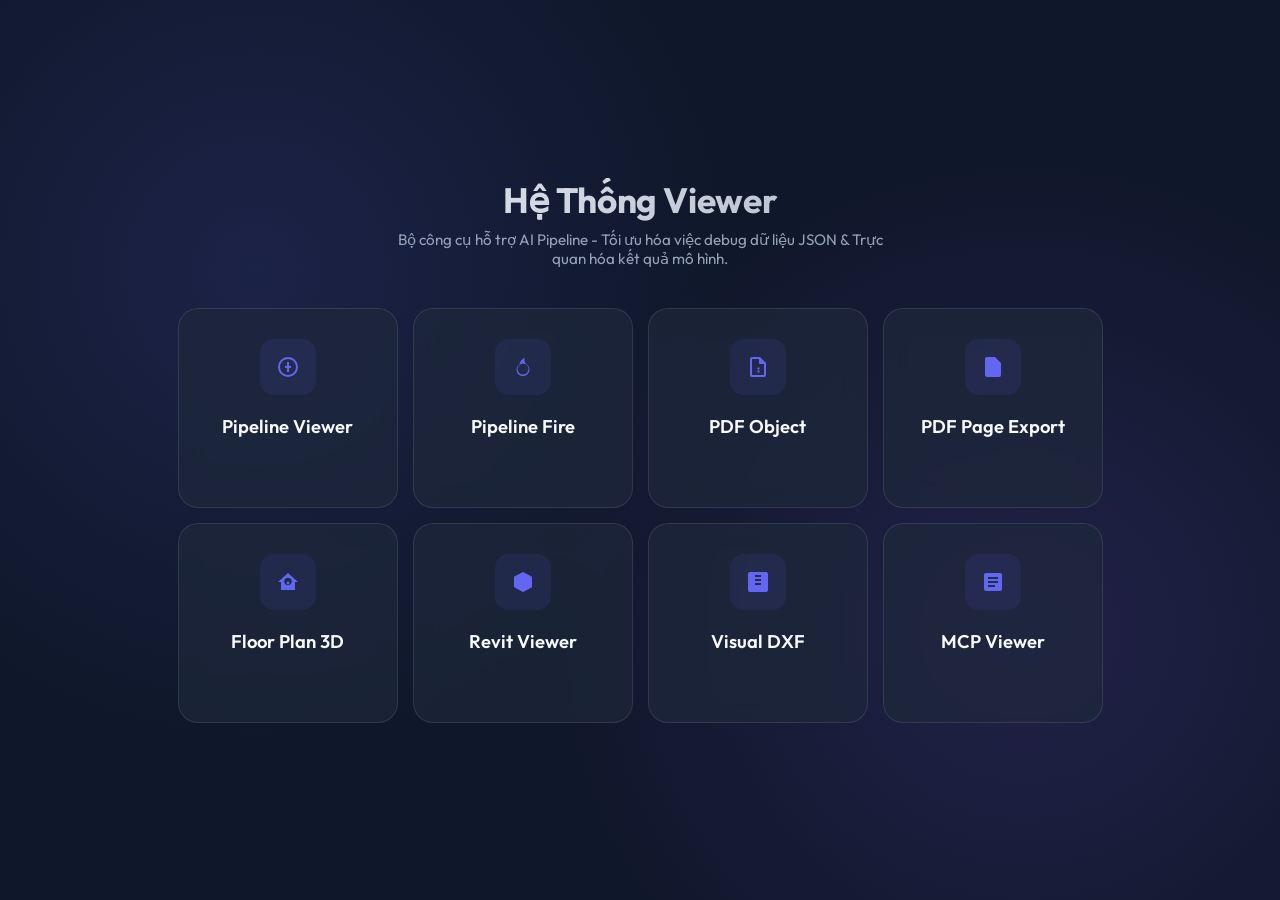
<file: index.html>
<!DOCTYPE html>
<html lang="vi">
<head>
    <meta charset="UTF-8">
    <meta name="viewport" content="width=device-width, initial-scale=1.0">
    <title>Hệ Thống Viewer - Dashboard</title>
    <link rel="shortcut icon" type="image/png" href="Image/LOGO.png">
    <link rel="preconnect" href="https://fonts.googleapis.com">
    <link rel="preconnect" href="https://fonts.gstatic.com" crossorigin>
    <link href="https://fonts.googleapis.com/css2?family=Outfit:wght@300;400;600;700&display=swap" rel="stylesheet">
    <style>
        :root {
            --primary: #6366f1;
            --primary-hover: #4f46e5;
            --bg-dark: #0f172a;
            --card-bg: rgba(30, 41, 59, 0.7);
            --text-main: #f8fafc;
            --text-dim: #94a3b8;
            --glass-border: rgba(255, 255, 255, 0.1);
        }

        * {
            margin: 0;
            padding: 0;
            box-sizing: border-box;
        }

        body {
            font-family: 'Outfit', sans-serif;
            background-color: var(--bg-dark);
            background-image: 
                radial-gradient(circle at 20% 30%, rgba(99, 102, 241, 0.15) 0%, transparent 40%),
                radial-gradient(circle at 80% 70%, rgba(139, 92, 246, 0.15) 0%, transparent 40%);
            color: var(--text-main);
            height: 100vh;
            display: flex;
            flex-direction: column;
            align-items: center;
            justify-content: center;
            overflow: hidden; /* Giữ mọi thứ trong 1 màn hình */
        }

        .container {
            width: 95%;
            max-width: 1400px;
            padding: 20px;
            text-align: center;
            z-index: 1;
            display: flex;
            flex-direction: column;
            justify-content: center;
            height: 100%;
        }

        header {
            margin-bottom: 30px; /* Giảm từ 60px */
            animation: fadeInDown 0.8s ease-out;
        }

        h1 {
            font-size: 2.2rem; /* Giảm từ 3rem */
            font-weight: 700;
            margin-bottom: 8px;
            background: linear-gradient(135deg, #fff 0%, #94a3b8 100%);
            -webkit-background-clip: text;
            background-clip: text; /* Thêm dòng này để fix lỗi compatibility */
            -webkit-text-fill-color: transparent;
            letter-spacing: -0.01em;
        }

        p.subtitle {
            color: var(--text-dim);
            font-size: 0.95rem; /* Giảm từ 1.1rem */
            max-width: 500px;
            margin: 0 auto;
        }

        .viewer-grid {
            display: grid;
            grid-template-columns: repeat(4, minmax(180px, 220px));
            justify-content: center;
            gap: 15px; /* Giảm từ 25px */
            margin: 10px auto 0;
            width: 100%;
            max-width: 925px;
        }

        .viewer-card {
            background: var(--card-bg);
            backdrop-filter: blur(12px);
            -webkit-backdrop-filter: blur(12px);
            border: 1px solid var(--glass-border);
            border-radius: 20px;
            padding: 30px 20px;
            text-decoration: none;
            color: inherit;
            transition: all 0.4s cubic-bezier(0.23, 1, 0.32, 1);
            display: flex;
            flex-direction: column;
            align-items: center;
            justify-content: center;
            position: relative;
            overflow: hidden;
            animation: fadeInUp 0.6s ease-out both;
            width: 100%;
            height: 200px;
        }

        .viewer-card:hover {
            transform: translateY(-8px);
            background: rgba(45, 55, 72, 0.8);
            border-color: var(--primary);
            box-shadow: 0 15px 30px rgba(0, 0, 0, 0.4);
        }

        .icon-box {
            width: 56px;
            height: 56px;
            background: rgba(99, 102, 241, 0.1);
            border-radius: 14px;
            display: flex;
            align-items: center;
            justify-content: center;
            margin-bottom: 20px;
            color: var(--primary);
            transition: all 0.3s ease;
        }

        .viewer-card:hover .icon-box {
            background: var(--primary);
            color: white;
            transform: scale(1.1);
        }

        .viewer-card h3 {
            font-size: 1.15rem;
            font-weight: 600;
            text-align: center;
            margin-bottom: 5px;
        }

        .viewer-card .arrow {
            margin-top: 10px;
            opacity: 0;
            transform: translateX(-5px);
            transition: all 0.3s ease;
        }

        .viewer-card:hover .arrow {
            opacity: 1;
            transform: translateX(0);
        }

        @keyframes fadeInDown {
            from { opacity: 0; transform: translateY(-20px); }
            to { opacity: 1; transform: translateY(0); }
        }

        @keyframes fadeInUp {
            from { opacity: 0; transform: translateY(20px); }
            to { opacity: 1; transform: translateY(0); }
        }

        /* Staggered animation delay */
        .viewer-card:nth-child(1) { animation-delay: 0.1s; }
        .viewer-card:nth-child(2) { animation-delay: 0.15s; }
        .viewer-card:nth-child(3) { animation-delay: 0.2s; }
        .viewer-card:nth-child(4) { animation-delay: 0.25s; }
        .viewer-card:nth-child(5) { animation-delay: 0.3s; }
        .viewer-card:nth-child(6) { animation-delay: 0.35s; }
        .viewer-card:nth-child(7) { animation-delay: 0.4s; }
        .viewer-card:nth-child(8) { animation-delay: 0.45s; }

        /* Icon SVG Style */
        svg { width: 24px; height: 24px; fill: currentColor; }

        footer {
            margin-top: 20px;
            padding: 20px;
            color: var(--text-dim);
            font-size: 0.8rem;
        }

        @media (max-width: 900px) {
            body {
                height: auto;
                min-height: 100vh;
                overflow-y: auto;
            }

            .container {
                height: auto;
                min-height: 100vh;
                padding-block: 32px;
            }

            .viewer-grid {
                grid-template-columns: repeat(2, minmax(160px, 220px));
            }
        }

        @media (max-width: 480px) {
            .viewer-grid {
                grid-template-columns: minmax(0, 220px);
            }

            .viewer-card {
                height: 180px;
            }
        }
    </style>
</head>
<body>

    <div class="container">
        <header>
            <h1>Hệ Thống Viewer</h1>
            <p class="subtitle">Bộ công cụ hỗ trợ AI Pipeline - Tối ưu hóa việc debug dữ liệu JSON & Trực quan hóa kết quả mô hình.</p>
        </header>

        <div class="viewer-grid">
            <a href="View/visual_pipeline.html" class="viewer-card">
                <div class="icon-box">
                    <svg viewBox="0 0 24 24"><path d="M12,2A10,10 0 0,0 2,12A10,10 0 0,0 12,22A10,10 0 0,0 22,12A10,10 0 0,0 12,2M12,20C7.59,20 4,16.41 4,12C4,7.59 7.59,4 12,4C16.41,4 20,7.59 20,12C20,16.41 16.41,20 12,20M15,11H13V7H11V11H9V13H11V17H13V13H15V11Z"/></svg>
                </div>
                <h3>Pipeline Viewer</h3>
                <div class="arrow">
                    <svg viewBox="0 0 24 24" style="width: 20px; height: 20px;"><path d="M4,11V13H16L10.5,18.5L11.92,19.92L19.84,12L11.92,4.08L10.5,5.5L16,11H4Z"/></svg>
                </div>
            </a>

            <a href="View/visual_pipeline_fire.html" class="viewer-card">
                <div class="icon-box">
                    <svg viewBox="0 0 24 24"><path d="M17.66,11.2C17.43,10.9 17.15,10.64 16.89,10.38C16.22,9.78 15.46,9.35 14.82,8.72C13.33,7.26 13,4.85 13.95,3C13,3.23 12.17,3.75 11.46,4.32C8.96,6.4 7.92,10.07 9.12,13.22C9.13,13.23 9.13,13.24 9.12,13.25C9.1,13.27 9.07,13.28 9.04,13.28C9,13.28 8.96,13.27 8.93,13.25C8.8,13.05 8.7,12.81 8.64,12.55C8.36,11.53 8.35,10.46 8.61,9.42C8.61,9.41 8.6,9.39 8.59,9.38C8.57,9.37 8.54,9.36 8.51,9.37C6.06,10.96 4.96,14.07 5.86,16.85C6.46,18.69 7.9,20.21 9.77,20.81C10.5,21.05 11.27,21.14 12.04,21.14C12.39,21.14 12.75,21.11 13.1,21.05C15.2,20.66 17,19.2 17.89,17.27C18.68,15.55 18.64,13.56 17.81,11.9L17.66,11.2M12,19.5A5.5,5.5 0 0,1 12,8.5A5.5,5.5 0 0,1 12,19.5Z"/></svg>
                </div>
                <h3>Pipeline Fire</h3>
                <div class="arrow">
                    <svg viewBox="0 0 24 24" style="width: 20px; height: 20px;"><path d="M4,11V13H16L10.5,18.5L11.92,19.92L19.84,12L11.92,4.08L10.5,5.5L16,11H4Z"/></svg>
                </div>
            </a>

            <a href="View/visual_pdf_object.html" class="viewer-card">
                <div class="icon-box">
                    <svg viewBox="0 0 24 24"><path d="M14,2L20,8V20A2,2 0 0,1 18,22H6A2,2 0 0,1 4,20V4A2,2 0 0,1 6,2H14M18,20V9H13V4H6V20H18M13.5,12.5V14.5H11.5V12.5H13.5M13.5,15.5V17.5H11.5V15.5H13.5Z"/></svg>
                </div>
                <h3>PDF Object</h3>
                <div class="arrow">
                    <svg viewBox="0 0 24 24" style="width: 20px; height: 20px;"><path d="M4,11V13H16L10.5,18.5L11.92,19.92L19.84,12L11.92,4.08L10.5,5.5L16,11H4Z"/></svg>
                </div>
            </a>

            <a href="View/pdf_page_export.html" class="viewer-card">
                <div class="icon-box">
                    <svg viewBox="0 0 24 24"><path d="M14,2L20,8V20A2,2 0 0,1 18,22H6A2,2 0 0,1 4,20V4A2,2 0 0,1 6,2H14M13,4V9H18V20H6V4H13M8,12V14H16V12H8M8,16V18H13V16H8Z"/></svg>
                </div>
                <h3>PDF Page Export</h3>
                <div class="arrow">
                    <svg viewBox="0 0 24 24" style="width: 20px; height: 20px;"><path d="M4,11V13H16L10.5,18.5L11.92,19.92L19.84,12L11.92,4.08L10.5,5.5L16,11H4Z"/></svg>
                </div>
            </a>

            <a href="View/visual_floor_plan_3D.html" class="viewer-card">
                <div class="icon-box">
                    <svg viewBox="0 0 24 24"><path d="M12,3L2,12H5V20H19V12H22L12,3M12,7.7C14.1,7.7 15.8,9.4 15.8,11.5C15.8,13.6 14.1,15.3 12,15.3C9.9,15.3 8.2,13.6 8.2,11.5C8.2,9.4 9.9,7.7 12,7.7M12,11.5A1.5,1.5 0 0,0 10.5,13A1.5,1.5 0 0,0 12,14.5A1.5,1.5 0 0,0 13.5,13A1.5,1.5 0 0,0 12,11.5Z"/></svg>
                </div>
                <h3>Floor Plan 3D</h3>
                <div class="arrow">
                    <svg viewBox="0 0 24 24" style="width: 20px; height: 20px;"><path d="M4,11V13H16L10.5,18.5L11.92,19.92L19.84,12L11.92,4.08L10.5,5.5L16,11H4Z"/></svg>
                </div>
            </a>

            <a href="View/revit_viewer.html" class="viewer-card">
                <div class="icon-box">
                    <svg viewBox="0 0 24 24"><path d="M21,16.5C21,16.88 20.79,17.21 20.47,17.38L12.57,21.82C12.41,21.94 12.21,22 12,22C11.79,22 11.59,21.94 11.43,21.82L3.53,17.38C3.21,17.21 3,16.88 3,16.5V7.5C3,7.12 3.21,6.79 3.53,6.62L11.43,2.18C11.59,2.06 11.79,2 12,2C12.21,2 12.41,2.06 12.57,2.18L20.47,6.62C20.79,6.79 21,7.12 21,7.5V16.5Z"/></svg>
                </div>
                <h3>Revit Viewer</h3>
                <div class="arrow">
                    <svg viewBox="0 0 24 24" style="width: 20px; height: 20px;"><path d="M4,11V13H16L10.5,18.5L11.92,19.92L19.84,12L11.92,4.08L10.5,5.5L16,11H4Z"/></svg>
                </div>
            </a>

            <a href="View/visual_dxf.html" class="viewer-card">
                <div class="icon-box">
                    <svg viewBox="0 0 24 24"><path d="M20,2H4C2.9,2 2,2.9 2,4V20C2,21.1 2.9,22 4,22H20C21.1,22 22,21.1 22,20V4C22,2.9 21.1,2 20,2M15,13V15H9V13H15M15,9V11H9V9H15M15,5V7H9V5H15Z"/></svg>
                </div>
                <h3>Visual DXF</h3>
                <div class="arrow">
                    <svg viewBox="0 0 24 24" style="width: 20px; height: 20px;"><path d="M4,11V13H16L10.5,18.5L11.92,19.92L19.84,12L11.92,4.08L10.5,5.5L16,11H4Z"/></svg>
                </div>
            </a>

            <a href="View/mcp.html" class="viewer-card">
                <div class="icon-box">
                    <svg viewBox="0 0 24 24"><path d="M14,17H7V15H14M17,13H7V11H17M17,9H7V7H17M19,3H5C3.89,3 3,3.89 3,5V19A2,2 0 0,0 5,21H19A2,2 0 0,0 21,19V5C21,3.89 20.11,3 19,3Z"/></svg>
                </div>
                <h3>MCP Viewer</h3>
                <div class="arrow">
                    <svg viewBox="0 0 24 24" style="width: 20px; height: 20px;"><path d="M4,11V13H16L10.5,18.5L11.92,19.92L19.84,12L11.92,4.08L10.5,5.5L16,11H4Z"/></svg>
                </div>
            </a>
        </div>
    </div>

</body>
</html>
</file>
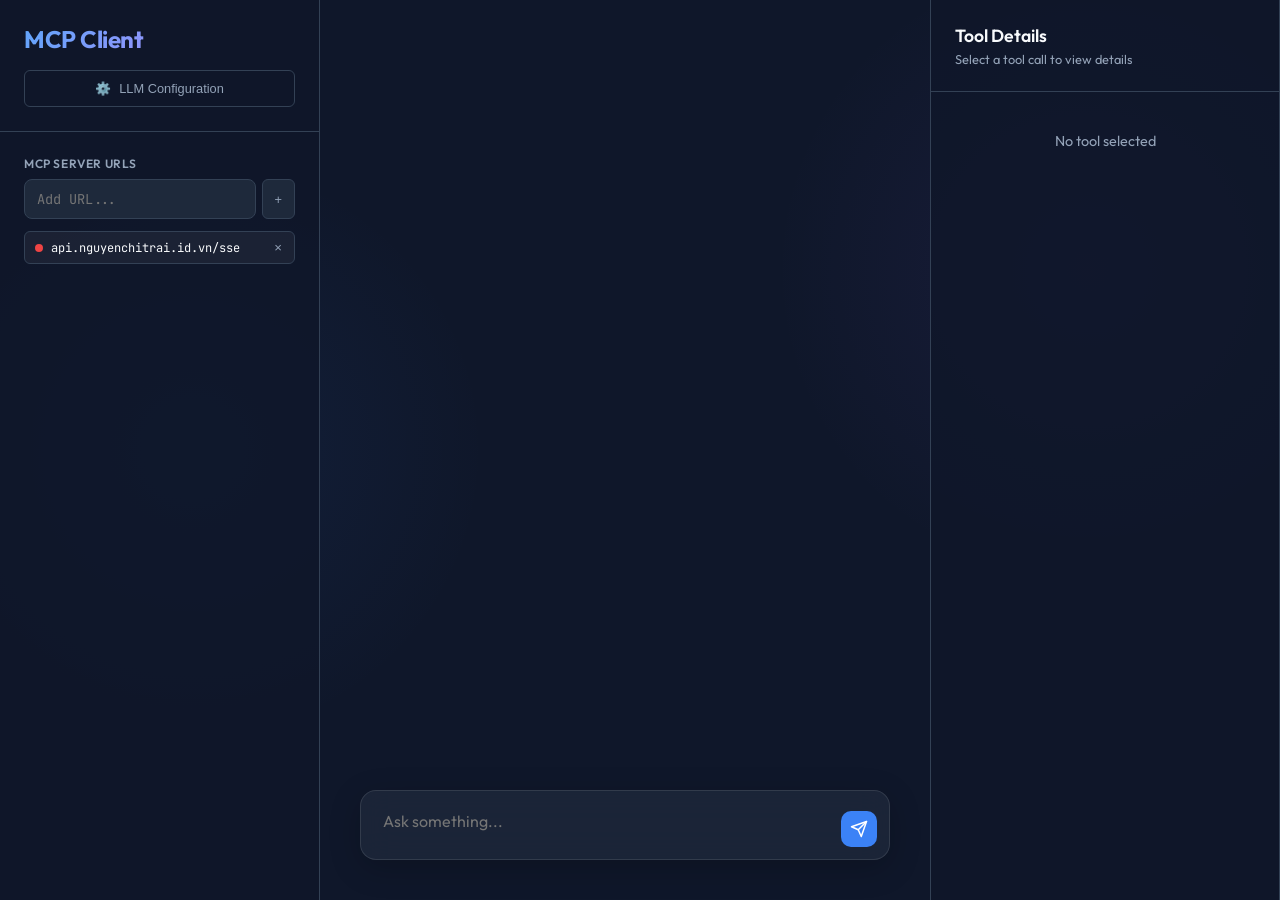
<file: View/mcp.html>
<!DOCTYPE html>
<html lang="vi">

<head>
    <meta charset="UTF-8">
    <meta name="viewport" content="width=device-width, initial-scale=1.0">
    <title>MCP Client Interface</title>
    <link rel="icon" type="image/png" href="./Image/LOGO.png">
    <link rel="apple-touch-icon" sizes="180x180" href="./Image/LOGO.png">
    <!-- Google Fonts for Premium Typography -->
    <link rel="preconnect" href="https://fonts.googleapis.com">
    <link rel="preconnect" href="https://fonts.gstatic.com" crossorigin>
    <link
        href="https://fonts.googleapis.com/css2?family=Outfit:wght@300;400;500;600;700&family=JetBrains+Mono:wght@400;500&display=swap"
        rel="stylesheet">

    <style>
        :root {
            /* Premium Dark Theme Palette */
            --bg-color: #0f172a;
            --bg-secondary: #1e293b;
            --bg-glass: rgba(30, 41, 59, 0.7);
            --accent-primary: #3b82f6;
            --accent-glow: rgba(59, 130, 246, 0.5);
            --accent-secondary: #8b5cf6;
            --text-primary: #f8fafc;
            --text-secondary: #94a3b8;
            --border-color: #334155;
            --success: #10b981;
            --error: #ef4444;
            --font-main: 'Outfit', sans-serif;
            --font-code: 'JetBrains Mono', monospace;
        }

        * {
            margin: 0;
            padding: 0;
            box-sizing: border-box;
        }

        body {
            font-family: var(--font-main);
            background-color: var(--bg-color);
            color: var(--text-primary);
            height: 100vh;
            display: flex;
            overflow: hidden;
            background-image:
                radial-gradient(circle at 15% 50%, rgba(59, 130, 246, 0.08) 0%, transparent 25%),
                radial-gradient(circle at 85% 30%, rgba(139, 92, 246, 0.08) 0%, transparent 25%);
        }

        /* Utility Classes */
        .glass {
            background: var(--bg-glass);
            backdrop-filter: blur(12px);
            -webkit-backdrop-filter: blur(12px);
            border: 1px solid rgba(255, 255, 255, 0.1);
        }

        .scroll-bar::-webkit-scrollbar {
            width: 6px;
        }

        .scroll-bar::-webkit-scrollbar-track {
            background: transparent;
        }

        .scroll-bar::-webkit-scrollbar-thumb {
            background: var(--border-color);
            border-radius: 3px;
        }

        .scroll-bar::-webkit-scrollbar-thumb:hover {
            background: var(--text-secondary);
        }

        /* Sidebar */
        aside {
            width: 320px;
            display: flex;
            flex-direction: column;
            border-right: 1px solid var(--border-color);
            background: rgba(15, 23, 42, 0.8);
            background: rgba(15, 23, 42, 0.8);
            z-index: 10;
        }

        /* Modal Styles */
        .modal-overlay {
            position: fixed;
            top: 0;
            left: 0;
            right: 0;
            bottom: 0;
            background: rgba(0, 0, 0, 0.7);
            backdrop-filter: blur(4px);
            z-index: 1000;
            display: flex;
            align-items: center;
            justify-content: center;
            opacity: 0;
            pointer-events: none;
            transition: opacity 0.2s;
        }

        .modal-overlay.open {
            opacity: 1;
            pointer-events: auto;
        }

        .modal {
            background: #1e293b;
            border: 1px solid var(--border-color);
            border-radius: 12px;
            width: 400px;
            max-width: 90%;
            box-shadow: 0 20px 25px -5px rgba(0, 0, 0, 0.5);
            transform: scale(0.95);
            transition: transform 0.2s;
        }

        .modal-overlay.open .modal {
            transform: scale(1);
        }

        .modal-header {
            padding: 16px 20px;
            border-bottom: 1px solid var(--border-color);
            display: flex;
            justify-content: space-between;
            align-items: center;
        }

        .modal-title {
            font-weight: 600;
            color: var(--text-primary);
        }

        .modal-close {
            background: none;
            border: none;
            color: var(--text-secondary);
            cursor: pointer;
            font-size: 1.2rem;
        }

        .modal-body {
            padding: 20px;
        }

        .modal-footer {
            padding: 16px 20px;
            border-top: 1px solid var(--border-color);
            display: flex;
            justify-content: flex-end;
            gap: 10px;
        }

        aside header {
            padding: 24px;
            border-bottom: 1px solid var(--border-color);
        }

        h1 {
            font-size: 1.5rem;
            font-weight: 700;
            background: linear-gradient(135deg, #60a5fa, #c084fc);
            -webkit-background-clip: text;
            background-clip: text;
            -webkit-text-fill-color: transparent;
            letter-spacing: -0.02em;
            margin-bottom: 4px;
        }

        .config-section {
            padding: 24px;
            flex: 1;
            overflow-y: auto;
        }

        .input-group {
            margin-bottom: 20px;
        }

        label {
            display: block;
            font-size: 0.75rem;
            font-weight: 600;
            color: var(--text-secondary);
            margin-bottom: 8px;
            text-transform: uppercase;
            letter-spacing: 0.05em;
        }

        input[type="text"],
        input[type="password"] {
            width: 100%;
            padding: 10px 12px;
            background: var(--bg-secondary);
            border: 1px solid var(--border-color);
            border-radius: 8px;
            color: var(--text-primary);
            font-family: var(--font-code);
            font-size: 0.85rem;
            transition: all 0.2s ease;
        }

        input:focus,
        textarea:focus {
            outline: none;
            border-color: var(--accent-primary);
            box-shadow: 0 0 0 2px rgba(59, 130, 246, 0.2);
        }

        button.primary-btn {
            width: 100%;
            padding: 12px;
            background: linear-gradient(135deg, var(--accent-primary), var(--accent-secondary));
            color: white;
            border: none;
            border-radius: 8px;
            font-weight: 600;
            cursor: pointer;
            transition: transform 0.1s ease, box-shadow 0.2s ease;
            box-shadow: 0 4px 12px rgba(59, 130, 246, 0.3);
        }

        button.primary-btn:hover {
            transform: translateY(-1px);
            box-shadow: 0 6px 16px rgba(59, 130, 246, 0.4);
        }

        button.primary-btn:active {
            transform: translateY(0);
        }

        button.secondary-btn {
            background: transparent;
            border: 1px solid var(--border-color);
            color: var(--text-secondary);
            padding: 8px 12px;
            border-radius: 6px;
            cursor: pointer;
            font-size: 0.8rem;
            margin-top: 8px;
            width: 100%;
        }

        button.secondary-btn:hover {
            border-color: var(--text-secondary);
            color: var(--text-primary);
        }

        .status-badge {
            display: inline-flex;
            align-items: center;
            padding: 4px 8px;
            border-radius: 99px;
            font-size: 0.7rem;
            font-weight: 600;
            background: rgba(255, 255, 255, 0.05);
            color: var(--text-secondary);
            margin-top: 10px;
        }

        .status-dot {
            width: 6px;
            height: 6px;
            border-radius: 50%;
            margin-right: 6px;
            background: var(--text-secondary);
        }

        .status-badge.connected .status-dot {
            background: var(--success);
            box-shadow: 0 0 8px var(--success);
        }

        .status-badge.connected {
            color: var(--success);
            background: rgba(16, 185, 129, 0.1);
        }

        .status-badge.error .status-dot {
            background: var(--error);
        }

        .status-badge.error {
            color: var(--error);
            background: rgba(239, 68, 68, 0.1);
        }

        /* Right Sidebar */
        .right-sidebar {
            width: 350px;
            display: flex;
            flex-direction: column;
            border-left: 1px solid var(--border-color);
            background: rgba(15, 23, 42, 0.8);
            z-index: 10;
            transition: transform 0.3s ease;
            position: relative;
        }

        .right-sidebar-header {
            padding: 24px;
            border-bottom: 1px solid var(--border-color);
        }

        .right-sidebar-header h2 {
            font-size: 1.1rem;
            font-weight: 600;
            color: var(--text-primary);
            margin-bottom: 4px;
        }

        .tool-details-panel {
            padding: 0;
            overflow-y: auto;
            height: 100%;
        }

        .tool-detail-section {
            padding: 20px;
            border-bottom: 1px solid rgba(255, 255, 255, 0.05);
        }

        /* Updated Tool Call Summary in Chat */
        .tool-call-summary {
            background: rgba(255, 255, 255, 0.03);
            border: 1px solid var(--border-color);
            border-radius: 8px;
            margin-top: 12px;
            padding: 12px 16px;
            display: flex;
            align-items: center;
            justify-content: space-between;
            cursor: pointer;
            transition: all 0.2s;
            border-left: 3px solid var(--accent-secondary);
        }

        .tool-call-summary:hover {
            background: rgba(255, 255, 255, 0.05);
            border-color: var(--accent-primary);
            transform: translateX(4px);
        }

        .tool-call-summary.active {
            background: rgba(59, 130, 246, 0.1);
            border-color: var(--accent-primary);
        }

        .tool-call-summary.active-selection {
            background: rgba(59, 130, 246, 0.2);
            border-color: var(--accent-primary);
            box-shadow: 0 0 10px rgba(59, 130, 246, 0.2);
        }



        /* Tools List */
        .tools-list {
            margin-top: 24px;
        }

        .tools-header {
            display: flex;
            justify-content: space-between;
            align-items: center;
            margin-bottom: 12px;
        }

        .tool-item {
            display: flex;
            align-items: center;
            padding: 8px 12px;
            background: rgba(255, 255, 255, 0.03);
            border: 1px solid transparent;
            border-radius: 6px;
            margin-bottom: 6px;
            font-size: 0.8rem;
            color: var(--text-secondary);
            font-family: var(--font-code);
        }

        .tool-item:hover {
            border-color: var(--accent-primary);
            background: rgba(59, 130, 246, 0.05);
            color: var(--text-primary);
        }

        .tool-icon {
            margin-right: 8px;
            font-size: 1rem;
        }

        /* Custom Select Style */
        select {
            appearance: none;
            background-image: url("data:image/svg+xml;charset=US-ASCII,%3Csvg%20xmlns%3D%22http%3A%2F%2Fwww.w3.org%2F2000%2Fsvg%22%20width%3D%22292.4%22%20height%3D%22292.4%22%3E%3Cpath%20fill%3D%22%23007CB2%22%20d%3D%22M287%2069.4a17.6%2017.6%200%200%200-13-5.4H18.4c-5%200-9.3%201.8-12.9%205.4A17.6%2017.6%200%200%200%200%2082.2c0%205%201.8%209.3%205.4%2012.9l128%20127.9c3.6%203.6%207.8%205.4%2012.8%205.4s9.2-1.8%2012.8-5.4L287%2095c3.5-3.5%205.4-7.8%205.4-12.8%200-5-1.9-9.2-5.5-12.8z%22%2F%3E%3C%2Fsvg%3E");
            background-repeat: no-repeat;
            background-position: right 12px top 50%;
            background-size: 12px auto;
            cursor: pointer;
        }

        select:focus {
            border-color: var(--accent-primary);
            box-shadow: 0 0 0 2px rgba(59, 130, 246, 0.3);
            background-color: var(--bg-secondary);
        }

        /* MCP URL Tags */
        .mcp-tag {
            background: rgba(255, 255, 255, 0.05);
            padding: 6px 10px;
            border-radius: 6px;
            font-size: 0.75rem;
            display: flex;
            align-items: center;
            justify-content: space-between;
            gap: 8px;
            border: 1px solid var(--border-color);
            margin-bottom: 4px;
            width: 100%;
        }

        .mcp-tag span {
            overflow: hidden;
            text-overflow: ellipsis;
            white-space: nowrap;
        }

        .mcp-tag button {
            background: none;
            border: none;
            color: var(--text-secondary);
            cursor: pointer;
            font-size: 1.1em;
            display: flex;
            align-items: center;
            justify-content: center;
            padding: 2px;
            border-radius: 4px;
        }

        .mcp-tag button:hover {
            color: var(--error);
            background: rgba(239, 68, 68, 0.1);
        }

        /* Main Chat Area */
        main {
            flex: 1;
            display: flex;
            flex-direction: column;
            position: relative;
        }

        .chat-container {
            flex: 1;
            padding: 40px;
            overflow-y: auto;
            display: flex;
            flex-direction: column;
            gap: 24px;
            scroll-behavior: smooth;
        }

        .message {
            max-width: 800px;
            width: 100%;
            margin: 0 auto;
            animation: fadeIn 0.3s ease-out;
        }

        @keyframes fadeIn {
            from {
                opacity: 0;
                transform: translateY(10px);
            }

            to {
                opacity: 1;
                transform: translateY(0);
            }
        }

        .message-header {
            display: flex;
            align-items: center;
            margin-bottom: 8px;
            font-size: 0.75rem;
            color: var(--text-secondary);
            font-weight: 600;
            letter-spacing: 0.05em;
        }

        .avatar {
            width: 24px;
            height: 24px;
            border-radius: 6px;
            margin-right: 10px;
            display: flex;
            align-items: center;
            justify-content: center;
            font-size: 0.8rem;
        }

        .message.user .avatar {
            background: var(--accent-primary);
            color: white;
        }

        .message.ai .avatar {
            background: linear-gradient(135deg, #c084fc, #ec4899);
            color: white;
        }

        .message.system .avatar {
            background: var(--border-color);
            color: var(--text-secondary);
        }

        .message-content {
            padding: 16px 20px;
            border-radius: 12px;
            background: rgba(255, 255, 255, 0.03);
            border: 1px solid rgba(255, 255, 255, 0.05);
            line-height: 1.6;
            font-size: 0.95rem;
            color: var(--text-primary);
            box-shadow: 0 4px 6px -1px rgba(0, 0, 0, 0.1);
            white-space: pre-wrap;
            /* Preserve newlines */
        }

        .message.user .message-content {
            background: rgba(59, 130, 246, 0.1);
            border-color: rgba(59, 130, 246, 0.2);
            border-top-left-radius: 2px;
        }

        .message.ai .message-content {
            background: rgba(30, 41, 59, 0.6);
            border-top-left-radius: 12px;
            border-bottom-left-radius: 2px;
        }



        .tool-content {
            padding: 8px 12px;
            background: rgba(0, 0, 0, 0.3);
            border-radius: 6px;
            font-size: 0.85rem;
            margin-top: 8px;
        }

        .json-block {
            background: #0d1117;
            padding: 12px;
            border-radius: 6px;
            overflow-x: auto;
            font-family: var(--font-code);
            color: #e6edf3;
            margin-top: 6px;
            white-space: pre-wrap;
            border: 1px solid rgba(255, 255, 255, 0.05);

        }

        .label-text {
            font-weight: 600;
            color: var(--text-secondary);
            font-size: 0.75rem;
            text-transform: uppercase;
            margin-bottom: 6px;
            display: block;
            letter-spacing: 0.05em;
        }

        .tool-badge {
            display: inline-flex;
            align-items: center;
            gap: 6px;
        }

        /* Status Animations */
        @keyframes pulse-dot {
            0% {
                opacity: 0.4;
            }

            50% {
                opacity: 1;
            }

            100% {
                opacity: 0.4;
            }
        }

        .status-computing {
            animation: pulse-dot 1.5s infinite;
            color: var(--accent-primary);
        }


        .tool-call {
            margin-top: 12px;
            background: #111;
            border: 1px solid #333;
            border-radius: 8px;
            overflow: hidden;
            font-family: var(--font-code);
            font-size: 0.8rem;
        }

        .tool-call-header {
            padding: 8px 12px;
            background: #1a1a1a;
            border-bottom: 1px solid #333;
            display: flex;
            align-items: center;
            color: var(--accent-secondary);
        }

        .tool-call-body {
            padding: 12px;
            color: #ccc;
            white-space: pre-wrap;
        }

        .tool-call-result {
            padding: 12px;
            background: #0d121c;
            border-top: 1px solid #333;
            color: var(--success);
            max-height: 200px;
            overflow-y: auto;
        }

        /* Input Area */
        .input-area {
            max-width: 800px;
            width: 100%;
            margin: 0 auto 40px;
            padding: 0 40px;
            position: relative;
        }

        .chat-input-wrapper {
            position: relative;
            border-radius: 16px;
            background: rgba(30, 41, 59, 0.8);
            backdrop-filter: blur(16px);
            border: 1px solid rgba(255, 255, 255, 0.1);
            padding: 6px;
            box-shadow: 0 8px 32px rgba(0, 0, 0, 0.2);
            transition: all 0.3s ease;
        }

        .chat-input-wrapper:focus-within {
            box-shadow: 0 8px 32px rgba(59, 130, 246, 0.15);
            border-color: var(--accent-primary);
        }

        textarea {
            width: 100%;
            background: transparent;
            border: none;
            color: var(--text-primary);
            padding: 14px 16px;
            font-family: var(--font-main);
            font-size: 1rem;
            resize: none;
            height: 52px;
            max-height: 200px;
            border-radius: 12px;
        }

        textarea:focus {
            outline: none;
        }

        .send-btn {
            position: absolute;
            right: 12px;
            bottom: 12px;
            width: 36px;
            height: 36px;
            background: var(--accent-primary);
            color: white;
            border: none;
            border-radius: 10px;
            display: flex;
            align-items: center;
            justify-content: center;
            cursor: pointer;
            transition: all 0.2s;
        }

        .send-btn:hover {
            background: #2563eb;
            transform: scale(1.05);
        }

        .send-btn:disabled {
            background: #475569;
            cursor: not-allowed;
        }

        /* Loading Indicator */
        .typing-indicator {
            display: flex;
            gap: 4px;
            padding: 4px 8px;
        }

        .dot {
            width: 4px;
            height: 4px;
            background: var(--text-secondary);
            border-radius: 50%;
            animation: bounce 1.4s infinite ease-in-out both;
        }

        .dot:nth-child(1) {
            animation-delay: -0.32s;
        }

        .dot:nth-child(2) {
            animation-delay: -0.16s;
        }

        @keyframes bounce {

            0%,
            80%,
            100% {
                transform: scale(0);
            }

            40% {
                transform: scale(1);
            }
        }

        /* Markdown Styles */
        .markdown-body pre {
            background: #111;
            padding: 12px;
            border-radius: 8px;
            overflow-x: auto;
            font-family: var(--font-code);
            font-size: 0.85em;
        }

        .markdown-body code {
            background: rgba(255, 255, 255, 0.1);
            padding: 2px 4px;
            border-radius: 4px;
            font-family: var(--font-code);
            font-size: 0.9em;
        }

        .markdown-body p {
            margin-bottom: 1em;
        }

        .notification {
            position: fixed;
            top: 20px;
            right: 20px;
            padding: 12px 20px;
            border-radius: 8px;
            background: #1e293b;
            border: 1px solid #334155;
            box-shadow: 0 10px 30px rgba(0, 0, 0, 0.5);
            z-index: 100;
            display: flex;
            align-items: center;
            gap: 10px;
            transform: translateX(120%);
            transition: transform 0.3s cubic-bezier(0.175, 0.885, 0.32, 1.275);
        }

        .notification.show {
            transform: translateX(0);
        }

        .notification.success {
            border-left: 4px solid var(--success);
        }

        .notification.error {
            border-left: 4px solid var(--error);
        }
    </style>
</head>

<body>

    <aside class="scroll-bar">
        <header>
            <div style="margin-bottom: 16px;">
                <h1>MCP Client</h1>
            </div>
            <button id="settings-btn" class="secondary-btn"
                style="width: 100%; display: flex; align-items: center; justify-content: center; gap: 8px; padding: 10px;">
                <span>⚙️</span> LLM Configuration
            </button>
        </header>

        <div class="config-section">
            <div class="input-group">
                <label>MCP Server URLs</label>
                <div style="display: flex; gap: 6px; margin-bottom: 12px;">
                    <input type="text" id="new-mcp-url" placeholder="Add URL..." style="flex:1; min-width: 0;">
                    <button id="add-mcp-btn" class="secondary-btn"
                        style="width: auto; margin:0; padding: 0 12px; background: var(--bg-secondary);">+</button>
                </div>
                <div id="mcp-list" style="display: flex; flex-direction: column; gap: 6px;">
                    <!-- Tags will go here -->
                </div>
            </div>

            <!-- Backend URL is hardcoded -->
            <!-- <button class="primary-btn" id="connect-btn">Update Config</button> -->
        </div>
    </aside>

    <main>
        <div class="chat-container scroll-bar" id="chat-stream">

        </div>

        <div class="input-area">
            <div class="chat-input-wrapper">
                <textarea id="user-input" placeholder="Ask something..." rows="1" disabled></textarea>
                <button id="send-btn" class="send-btn" disabled>
                    <svg width="18" height="18" viewBox="0 0 24 24" fill="none" stroke="currentColor" stroke-width="2"
                        stroke-linecap="round" stroke-linejoin="round">
                        <line x1="22" y1="2" x2="11" y2="13"></line>
                        <polygon points="22 2 15 22 11 13 2 9 22 2"></polygon>
                    </svg>
                </button>
            </div>
        </div>
    </main>

    <aside class="right-sidebar" id="tool-details-sidebar">
        <div class="right-sidebar-header">
            <h2>Tool Details</h2>
            <div style="font-size: 0.8rem; color: var(--text-secondary);">Select a tool call to view details</div>
        </div>
        <div id="tool-details-content" class="tool-details-panel">
            <div style="text-align: center; color: var(--text-secondary); margin-top: 40px; font-size: 0.9rem;">
                No tool selected
            </div>
        </div>
    </aside>


    <div id="notification-area"></div>

    <!-- Settings Modal -->
    <div class="modal-overlay" id="settings-modal">
        <div class="modal">
            <div class="modal-header">
                <div class="modal-title">LLM Configuration</div>
                <button class="modal-close" id="close-modal">×</button>
            </div>
            <div class="modal-body">
                <div class="input-group">
                    <label>Provider</label>
                    <div style="position: relative;">
                        <select id="modal-provider"
                            style="width: 100%; padding: 12px; background: #0f172a; border: 1px solid var(--accent-primary); border-radius: 8px; color: var(--text-primary); font-size: 1rem; font-weight: 500; box-shadow: 0 4px 6px rgba(0,0,0,0.3);">
                            <option value="openai" style="background: #1e293b; color: #f8fafc; padding: 10px;">OpenAI
                            </option>
                            <option value="gemini" style="background: #1e293b; color: #f8fafc; padding: 10px;">Google
                                Gemini</option>
                            <option value="groq" style="background: #1e293b; color: #f8fafc; padding: 10px;" selected>
                                Groq</option>
                        </select>
                    </div>
                </div>

                <div class="input-group">
                    <label>API Key <span
                            style="font-weight:400; text-transform:none; color:var(--text-secondary);">(Optional if Base
                            URL set)</span></label>
                    <input type="password" id="modal-api-key" placeholder="sk-..." autocomplete="off">
                </div>

                <div class="input-group">
                    <label>Base URL <span
                            style="font-weight:400; text-transform:none; color:var(--text-secondary);">(Optional)</span></label>
                    <input type="text" id="modal-base-url" placeholder="e.g. http://localhost:11434/v1">
                </div>

                <div class="input-group">
                    <label>Model Name</label>
                    <input type="text" id="modal-model" value="gemini-2.5-flash" placeholder="gemini-2.5-flash">
                </div>
            </div>
            <div class="modal-footer">
                <button class="secondary-btn" id="cancel-settings" style="width: auto;">Cancel</button>
                <button class="primary-btn" id="save-settings" style="width: auto; padding: 8px 20px;">Save</button>
            </div>
        </div>
    </div>

    <!-- Logic -->
    <script src="./env.js"></script>
    <script>
        // --- Selectors ---
        // --- Selectors ---
        const els = {
            settingsBtn: document.getElementById('settings-btn'),
            modal: document.getElementById('settings-modal'),
            closeModalBtn: document.getElementById('close-modal'),
            cancelSettingsBtn: document.getElementById('cancel-settings'),
            saveSettingsBtn: document.getElementById('save-settings'),

            // Modal Inputs
            idxProvider: document.getElementById('modal-provider'),
            idxApiKey: document.getElementById('modal-api-key'),
            idxBaseUrl: document.getElementById('modal-base-url'),
            idxModel: document.getElementById('modal-model'),

            newMcpUrl: document.getElementById('new-mcp-url'),
            addMcpBtn: document.getElementById('add-mcp-btn'),
            mcpList: document.getElementById('mcp-list'),

            chatStream: document.getElementById('chat-stream'),
            userInput: document.getElementById('user-input'),
            sendBtn: document.getElementById('send-btn'),

            toolDetailsSidebar: document.getElementById('tool-details-sidebar'),
            toolDetailsContent: document.getElementById('tool-details-content'),
        };

        // --- State ---
        const BACKEND_URL = `${ENV.MCP_SERVER_URL}/chat`;
        let mcpUrls = ["https://api.nguyenchitrai.id.vn/sse"];

        // Default Settings
        // Default Settings
        let llmConfig = {
            provider: "groq",
            apiKey: "",
            baseUrl: "",
            model: "moonshotai/kimi-k2-instruct"
        };

        let isProcessing = false;
        let activeToolId = null; // Track current tool call ID
        let toolCallsData = {}; // Store data for tool calls: { id: { name, args, result, status } }
        let toolCallCounter = 0; // Simple ID generator if needed
        let mcpStatuses = {};

        // --- MCP List Management ---
        function renderMcpList() {
            els.mcpList.innerHTML = '';
            mcpUrls.forEach((url, index) => {
                const div = document.createElement('div');
                div.className = 'mcp-tag';
                // Show only part of URL if too long? For now just show full but with ellipsis
                div.title = url;
                const displayUrl = url.replace(/^https?:\/\//, '');

                // Status dot
                let statusColor = 'var(--text-secondary)'; // default/loading
                let statusTitle = 'Checking...';

                if (mcpStatuses[url] === true) {
                    statusColor = 'var(--success)';
                    statusTitle = 'Connected';
                } else if (mcpStatuses[url] === false) {
                    statusColor = 'var(--error)';
                    statusTitle = 'Connection Failed';
                }

                div.innerHTML = `
                <div style="display:flex; align-items:center; gap:8px; overflow:hidden;">
                    <span id="status-${index}" style="width:8px; height:8px; border-radius:50%; background:${statusColor}; flex-shrink:0;" title="${statusTitle}"></span>
                    <span style="font-family: var(--font-code); white-space:nowrap; overflow:hidden; text-overflow:ellipsis;">${displayUrl}</span>
                </div>
                <button onclick="removeMcpUrl(${index})">×</button>
            `;
                els.mcpList.appendChild(div);
            });
        }

        async function checkMcpStatus(url) {
            try {
                // Use Backend API to verify connection
                // Assuming BACKEND_URL is like ".../chat", we want ".../check-mcp"
                const checkUrl = BACKEND_URL.replace(/\/chat\/?$/, "/check-mcp");

                const controller = new AbortController();
                const id = setTimeout(() => controller.abort(), 10000); // 10s wait for backend

                const res = await fetch(checkUrl, {
                    method: 'POST',
                    headers: { 'Content-Type': 'application/json' },
                    body: JSON.stringify({ url: url }),
                    signal: controller.signal
                });
                clearTimeout(id);

                if (!res.ok) {
                    throw new Error(`Backend Status ${res.status}`);
                }

                const data = await res.json();
                if (data.status === 'connected') {
                    mcpStatuses[url] = true;
                } else {
                    console.warn("Backend check returned error", data);
                    mcpStatuses[url] = false;
                }
            } catch (e) {
                console.warn("Check failed via backend", url, e);
                mcpStatuses[url] = false;
            }
            renderMcpList();
        }

        function checkAllMcpStatus() {
            mcpUrls.forEach((url) => {
                if (mcpStatuses[url] === undefined) mcpStatuses[url] = null;
                checkMcpStatus(url);
            });
            renderMcpList();
        }

        function addMcpUrl() {
            let url = els.newMcpUrl.value.trim();

            if (url) {
                // Check for protocol, default to http:// if missing
                if (!url.startsWith('http://') && !url.startsWith('https://')) {
                    url = 'http://' + url;
                }

                if (!mcpUrls.includes(url)) {
                    mcpUrls.push(url);
                    els.newMcpUrl.value = '';
                    checkMcpStatus(url); // Check the new one
                    renderMcpList();
                }
            }
        }

        function removeMcpUrl(index) {
            const urlObj = mcpUrls[index];
            mcpUrls.splice(index, 1);
            if (urlObj && typeof urlObj === 'string') delete mcpStatuses[urlObj];
            renderMcpList();
        }

        // Allow adding by pressing Enter in input
        els.newMcpUrl.addEventListener('keydown', (e) => {
            if (e.key === 'Enter') {
                e.preventDefault();
                addMcpUrl();
            }
        });

        els.addMcpBtn.addEventListener('click', addMcpUrl);

        // Initial Render
        renderMcpList();
        checkAllMcpStatus();

        // --- Modal Logic ---
        function openModal() {
            // Load current state into inputs
            els.idxProvider.value = llmConfig.provider;
            els.idxApiKey.value = llmConfig.apiKey;
            els.idxBaseUrl.value = llmConfig.baseUrl;
            els.idxModel.value = llmConfig.model;

            els.modal.classList.add('open');
        }

        function closeModal() {
            els.modal.classList.remove('open');
        }

        function saveSettings() {
            llmConfig = {
                provider: els.idxProvider.value,
                apiKey: els.idxApiKey.value,
                baseUrl: els.idxBaseUrl.value.trim(),
                model: els.idxModel.value.trim()
            };
            closeModal();
            logEvent("Settings saved.");
        }


        els.settingsBtn.addEventListener('click', openModal);
        els.closeModalBtn.addEventListener('click', closeModal);
        els.cancelSettingsBtn.addEventListener('click', closeModal);
        els.saveSettingsBtn.addEventListener('click', saveSettings);

        // Auto-fill defaults on provider change
        els.idxProvider.addEventListener('change', () => {
            const provider = els.idxProvider.value;
            if (provider === 'openai') {
                els.idxBaseUrl.value = "http://54.213.248.28:8233/v1";
                els.idxModel.value = "qwen/qwen3-30b-a3b-2507";
            } else if (provider === 'gemini') {
                els.idxBaseUrl.value = "";
                els.idxModel.value = "gemini-2.5-flash";
            }
        });


        // --- UI Helpers ---
        function logEvent(msg) {
            console.log(`[${new Date().toLocaleTimeString()}] ${msg}`);
        }

        function addMessage(role, text, modelName) {
            const msgDiv = document.createElement('div');
            msgDiv.className = `message ${role}`;

            const avatar = role === 'user' ? '👤' : (role === 'ai' ? '🤖' : '⚙️');
            let name = role === 'user' ? 'YOU' : (role === 'ai' ? 'ASSISTANT' : 'SYSTEM');

            if (role === 'ai' && modelName) {
                name += ` <span style="font-size: 0.8em; color: var(--text-secondary); margin-left:8px; font-weight:400;">(${modelName})</span>`;
            }

            msgDiv.innerHTML = `
            <div class="message-header"> <div class="avatar">${avatar}</div> ${name} </div>
            <div class="message-content">${text}</div>
        `;

            els.chatStream.appendChild(msgDiv);
            els.chatStream.scrollTop = els.chatStream.scrollHeight;

            return msgDiv.querySelector('.message-content');
        }

        // --- Interaction ---
        els.userInput.addEventListener('keydown', (e) => {
            if (e.key === 'Enter' && !e.shiftKey) {
                e.preventDefault();
                handleSend();
            }
        });

        els.sendBtn.addEventListener('click', handleSend);

        // Enable input immediately
        els.userInput.disabled = false;
        els.sendBtn.disabled = false;

        // Auto-resize textarea
        els.userInput.addEventListener('input', function () {
            this.style.height = 'auto';
            this.style.height = (this.scrollHeight) + 'px';
            if (this.value === '') this.style.height = '52px';
        });

        async function handleSend() {
            if (isProcessing) return;

            const text = els.userInput.value.trim();
            if (!text) return;

            // Reset Input
            els.userInput.value = '';
            els.userInput.style.height = '52px';

            addMessage("user", text);

            const aiMsgContent = addMessage("ai", "", llmConfig.model);
            activeToolElement = null; // Reset tool state for new turn

            isProcessing = true;
            els.userInput.disabled = true;
            els.sendBtn.disabled = true;

            try {
                logEvent("Sending request to Backend...");

                const response = await fetch(BACKEND_URL, {
                    method: "POST",
                    headers: { "Content-Type": "application/json" },
                    body: JSON.stringify({
                        message: text,
                        mcp_urls: mcpUrls,
                        provider: llmConfig.provider,
                        api_key: llmConfig.apiKey,
                        base_url: llmConfig.baseUrl,
                        model: llmConfig.model
                    })
                });

                if (!response.ok) throw new Error(`Backend Error ${response.status}`);

                const reader = response.body.getReader();
                const decoder = new TextDecoder();
                let buffer = "";

                while (true) {
                    const { done, value } = await reader.read();
                    if (done) break;

                    buffer += decoder.decode(value, { stream: true });

                    // Parse lines (SSE format: "data: ...\n\n")
                    const lines = buffer.split("\n\n");
                    buffer = lines.pop(); // Keep the last partial chunk

                    for (const line of lines) {
                        if (line.startsWith("data: ")) {
                            const jsonStr = line.replace("data: ", "").trim();
                            if (!jsonStr) continue;
                            if (jsonStr === "[DONE]") continue;

                            try {
                                const data = JSON.parse(jsonStr);
                                handleEvent(data, aiMsgContent);
                            } catch (e) {
                                console.error("JSON Parse Error", e, jsonStr);
                            }
                        }
                    }
                }
                logEvent("Stream Complete.");

            } catch (err) {
                logEvent(`Error: ${err.message}`);
                aiMsgContent.innerHTML += `<br><span style="color:var(--error)">Error: ${err.message}</span>`;
            } finally {
                isProcessing = false;
                els.userInput.disabled = false;
                els.sendBtn.disabled = false;
                els.userInput.focus();
            }
        }

        function handleEvent(data, container) {
            if (data.type === 'text_chunk') {
                const lastNode = container.lastChild;
                if (lastNode && lastNode.nodeType === Node.TEXT_NODE) {
                    lastNode.textContent += data.content;
                } else {
                    container.appendChild(document.createTextNode(data.content));
                }

            } else if (data.type === 'tool_call') {
                logEvent(`Tool Call: ${data.name}`);

                // Generate a unique ID for this tool call
                const toolId = `tool-${Date.now()}-${toolCallCounter++}`;
                activeToolId = toolId;

                // Store data
                toolCallsData[toolId] = {
                    id: toolId,
                    name: data.name,
                    args: data.args,
                    status: 'running',
                    result: null
                };

                // Create Summary UI in Chat
                const summaryDiv = document.createElement('div');
                summaryDiv.className = "tool-call-summary active";
                summaryDiv.dataset.toolId = toolId;
                summaryDiv.innerHTML = `
                <div class="tool-badge">
                    <span>Used Tool: <b style="color:var(--accent-secondary)">${data.name}</b></span>
                </div>
                <div class="status-indicator status-computing">Running...</div>
            `;

                summaryDiv.addEventListener('click', () => showToolDetails(toolId));

                container.appendChild(summaryDiv);

                // Automatically show details
                showToolDetails(toolId);

            } else if (data.type === 'tool_result') {
                logEvent(`Tool Result: ${data.name}`);

                // Update Data
                // We assume the result belongs to the active tool call (sequential assumption)
                // or we need to find the last running tool with this name?
                // Since we have activeToolId, we use it. 
                // Ideally backend should provide ID, but we are using local state.

                if (activeToolId && toolCallsData[activeToolId].name === data.name) {
                    const toolData = toolCallsData[activeToolId];
                    toolData.result = data.result;
                    toolData.status = 'completed';

                    // Update Chat Summary UI
                    const summaryDiv = document.querySelector(`.tool-call-summary[data-tool-id="${activeToolId}"]`);
                    if (summaryDiv) {
                        summaryDiv.classList.remove('active');
                        const statusInd = summaryDiv.querySelector('.status-indicator');
                        statusInd.textContent = "Completed";
                        statusInd.className = "status-indicator";
                        statusInd.style.color = "var(--success)";
                        summaryDiv.style.borderLeftColor = "var(--success)";
                    }

                    // Refresh Sidebar if viewing this tool
                    const currentViewId = els.toolDetailsContent.dataset.viewingId;
                    if (currentViewId === activeToolId) {
                        renderToolDetails(activeToolId);
                    }

                    activeToolId = null; // Clear active
                } else {
                    // Fallback if matching fails
                    console.warn("Could not match tool result to call", data);
                }

            } else if (data.type === 'status') {
                logEvent(`Status: ${data.content}`);
            } else if (data.type === 'error') {
                logEvent(`Error: ${data.content}`);
                const errDiv = document.createElement('div');
                errDiv.style.color = "var(--error)";
                errDiv.textContent = `\nError: ${data.content}`;
                container.appendChild(errDiv);

                // Mark active tool as error if exists
                if (activeToolId) {
                    toolCallsData[activeToolId].status = 'error';
                    const summaryDiv = document.querySelector(`.tool-call-summary[data-tool-id="${activeToolId}"]`);
                    if (summaryDiv) {
                        const statusInd = summaryDiv.querySelector('.status-indicator');
                        statusInd.textContent = "Error";
                        statusInd.className = "status-indicator";
                        statusInd.style.color = "var(--error)";
                        summaryDiv.style.borderLeftColor = "var(--error)";
                    }
                    if (els.toolDetailsContent.dataset.viewingId === activeToolId) {
                        renderToolDetails(activeToolId);
                    }
                    activeToolId = null;
                }
            }

            // Auto Scroll
            const chatContainer = els.chatStream;
            chatContainer.scrollTop = chatContainer.scrollHeight;
        }

        function showToolDetails(toolId) {
            // Highlight selected summary
            document.querySelectorAll('.tool-call-summary').forEach(el => el.classList.remove('active-selection'));
            const summary = document.querySelector(`.tool-call-summary[data-tool-id="${toolId}"]`);
            if (summary) summary.classList.add('active-selection'); // We need CSS for this or reuse 'active' which I used for running state. 
            // Let's rely on .active for running and add a border or background for selection?
            // Actually, let's keep it simple. Just render.

            renderToolDetails(toolId);
        }

        function renderToolDetails(toolId) {
            const data = toolCallsData[toolId];
            if (!data) return;

            els.toolDetailsContent.dataset.viewingId = toolId;

            // Format Args
            const argsStr = JSON.stringify(data.args, null, 2);

            // Format Result
            let resultStr = "Waiting for output...";
            if (data.status === 'completed' || data.status === 'error') {
                try {
                    let obj = data.result;
                    if (typeof data.result === 'string') {
                        if (data.result.trim().startsWith('{') || data.result.trim().startsWith('[')) {
                            obj = JSON.parse(data.result);
                        }
                    }
                    resultStr = JSON.stringify(obj, null, 2);
                } catch (e) {
                    resultStr = String(data.result);
                }
            }

            els.toolDetailsContent.innerHTML = `
            <div class="tool-detail-section">
                <span class="label-text" style="color:var(--accent-primary); font-size:0.9rem;">${data.name}</span>
                <div class="status-badge ${data.status === 'completed' ? 'connected' : (data.status === 'error' ? 'error' : '')}" style="margin-top:0;">
                    <span class="status-dot"></span> ${data.status.toUpperCase()}
                </div>
            </div>
            
            <div class="tool-detail-section">
                <span class="label-text">Input Arguments</span>
                <div class="json-block">${argsStr}</div>
            </div>
            
            <div class="tool-detail-section">
                <span class="label-text">Result</span>
                <div class="json-block" style="color: ${data.status === 'error' ? 'var(--error)' : '#e6edf3'}">${resultStr}</div>
            </div>
        `;
        }

        // Provider Change Handler
        if (els.idxProvider) {
            els.idxProvider.addEventListener('change', (e) => {
                const provider = e.target.value;
                if (provider === 'groq') {
                    els.idxModel.value = 'moonshotai/kimi-k2-instruct';
                    els.idxBaseUrl.value = '';
                } else if (provider === 'openai') {
                    els.idxModel.value = 'qwen/qwen3-30b-a3b-2507';
                    els.idxBaseUrl.value = 'http://54.213.248.28:8233/v1';
                } else if (provider === 'gemini') {
                    els.idxModel.value = 'gemini-2.5-flash';
                    els.idxBaseUrl.value = '';
                }
            });
        }
    </script>
</body>

</html>
</file>
